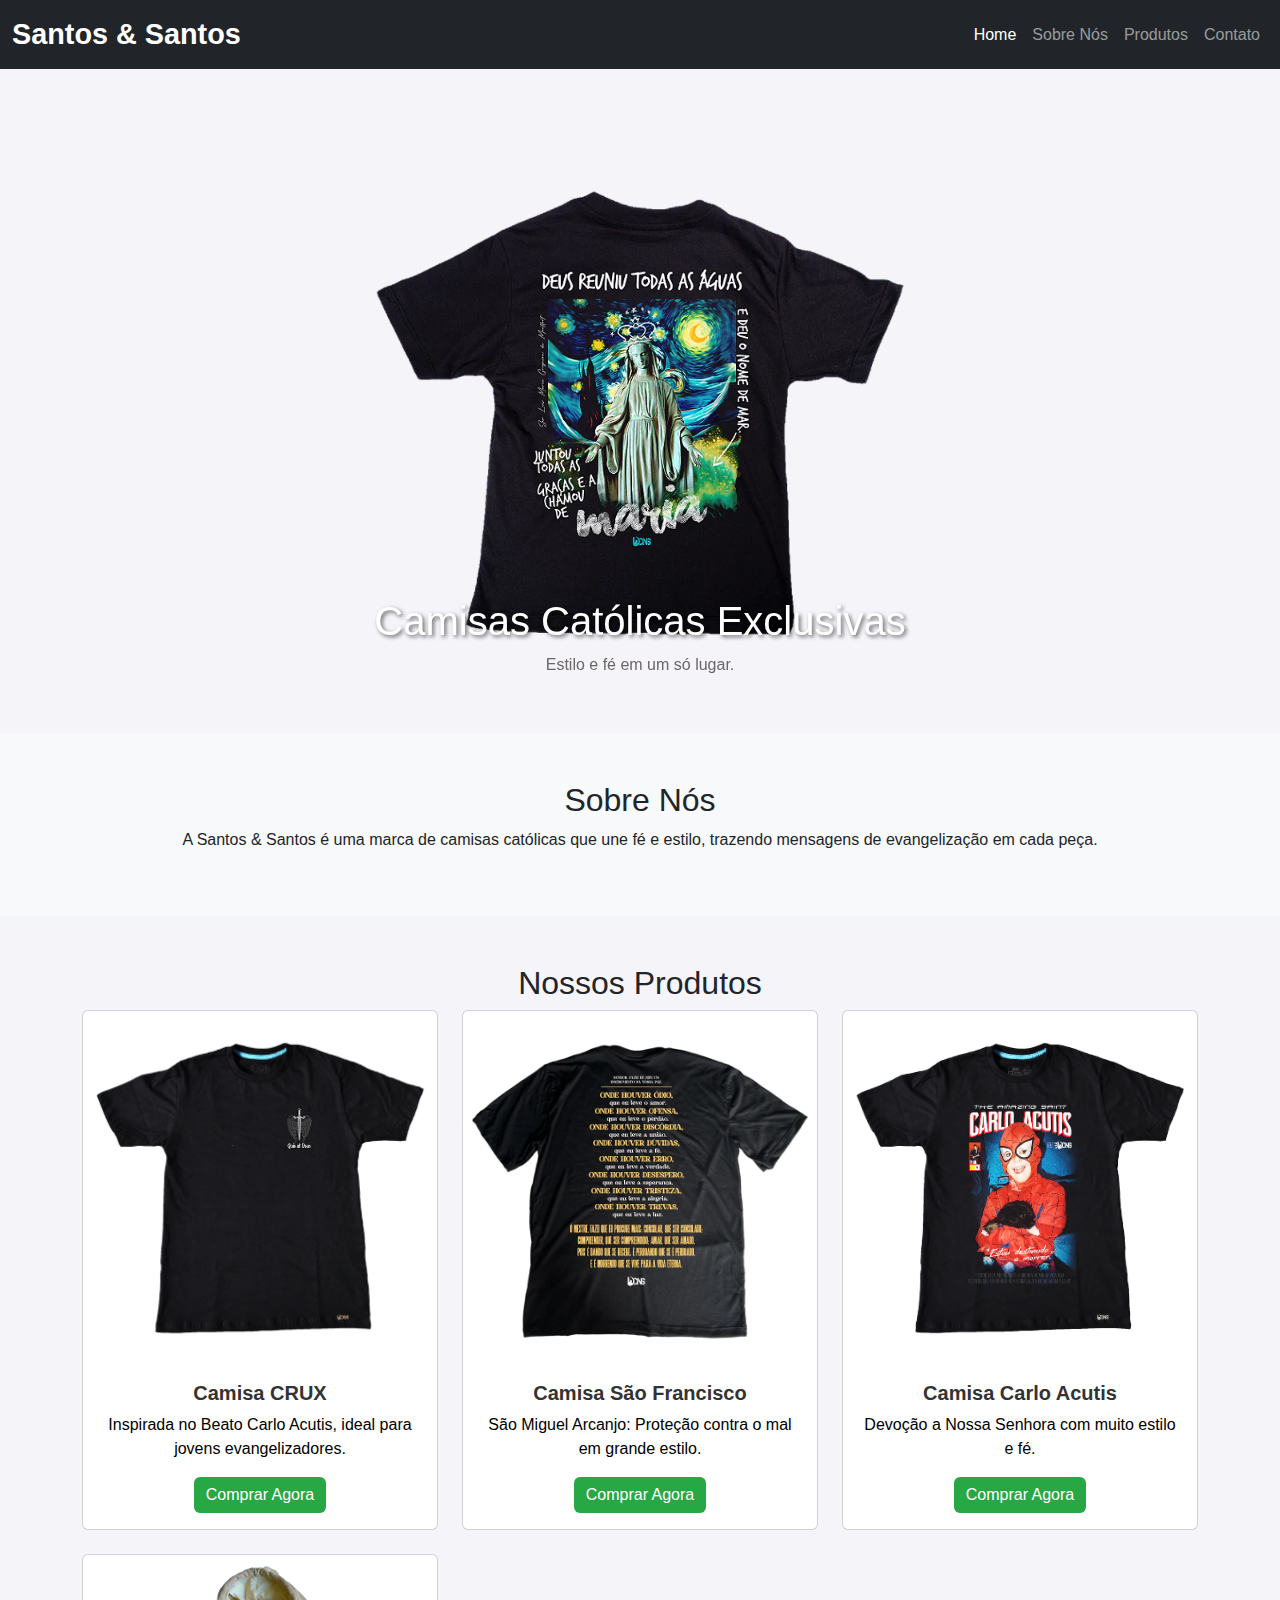
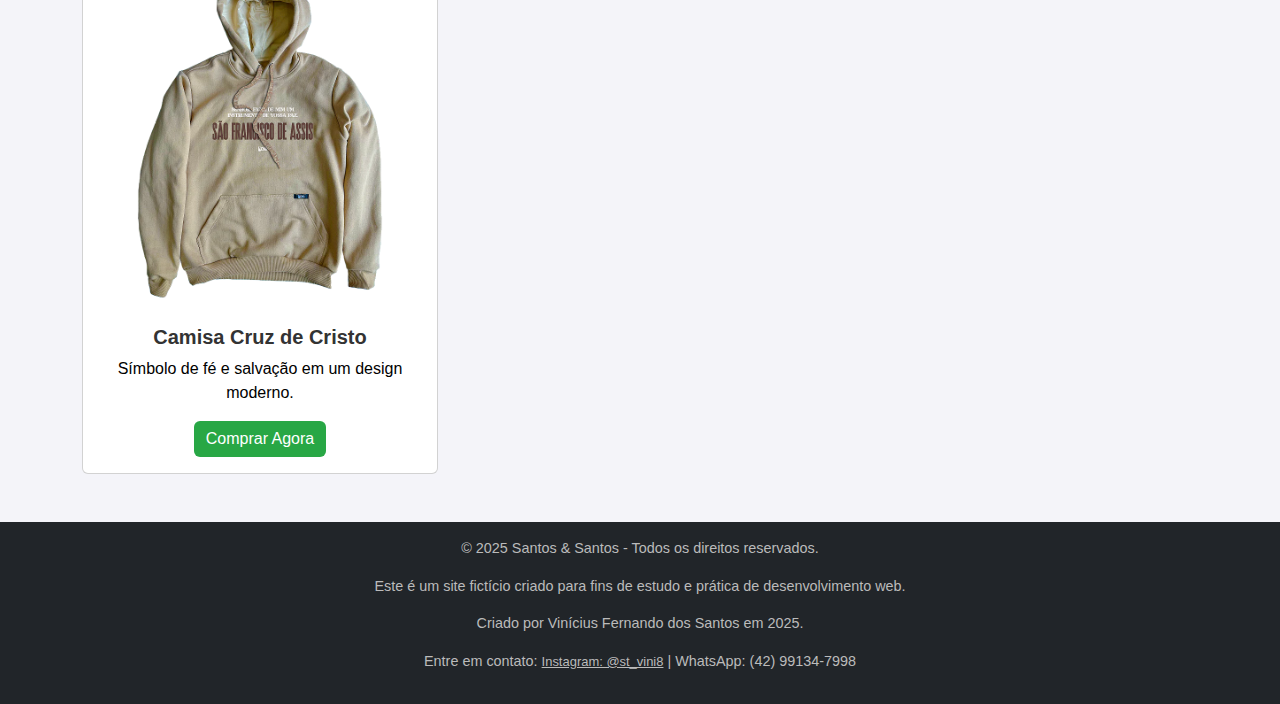
<file: index.html>
<!doctype html>
<html lang="pt-br">
  <head>
    <meta charset="utf-8">
    <meta name="viewport" content="width=device-width, initial-scale=1">
    <title>Santos & Santos - Camisas Católicas</title>
    <link href="https://cdn.jsdelivr.net/npm/bootstrap@5.3.3/dist/css/bootstrap.min.css" rel="stylesheet" integrity="sha384-QWTKZyjpPEjISv5WaRU9OFeRpok6YctnYmDr5pNlyT2bRjXh0JMhjY6hW+ALEwIH" crossorigin="anonymous">
    <link rel="stylesheet" href="style.css">
  </head>
  
  <body>
    <nav class="navbar navbar-expand-lg navbar-dark bg-dark">
      <div class="container-fluid">
        <a class="navbar-brand" href="#">Santos & Santos</a>
        <button class="navbar-toggler" type="button" data-bs-toggle="collapse" data-bs-target="#navbarNav" aria-controls="navbarNav" aria-expanded="false" aria-label="Toggle navigation">
          <span class="navbar-toggler-icon"></span>
        </button>
        <div class="collapse navbar-collapse" id="navbarNav">
          <ul class="navbar-nav ms-auto">
            <li class="nav-item">
              <a class="nav-link active" aria-current="page" href="#">Home</a>
            </li>
            <li class="nav-item">
              <a class="nav-link" href="#sobre">Sobre Nós</a>
            </li>
            <li class="nav-item">
              <a class="nav-link" href="#produtos">Produtos</a>
            </li>
            <li class="nav-item">
              <a class="nav-link" href="#contato">Contato</a>
            </li>
          </ul>
        </div>
      </div>
    </nav>

    <div id="carouselExampleCaptions" class="carousel slide mt-4">
      <div class="carousel-inner">
        <div class="carousel-item active">
          <img src="capa2.webp" class="d-block w-50 mx-auto" alt="Camisa São Bento">
          <div class="carousel-caption d-none d-md-block">
            <h5>Camisas Católicas Exclusivas</h5>
            <p>Estilo e fé em um só lugar.</p>
          </div>
        </div>
      </div>
    </div>

    <section id="sobre" class="text-center p-5 bg-light">
      <div class="container">
        <h2>Sobre Nós</h2>
        <p>A Santos & Santos é uma marca de camisas católicas que une fé e estilo, trazendo mensagens de evangelização em cada peça.</p>
      </div>
    </section>

    <section id="produtos" class="text-center p-5">
      <div class="container">
        <h2>Nossos Produtos</h2>
        <div class="row">
          <div class="col-md-4">
            <div class="card">
              <img src="7fc836a587d7eb066c15ce829e92b011.webp" class="card-img-top" alt="Camisa Carlo Acutis">
              <div class="card-body">
                <h5 class="card-title">Camisa CRUX</h5>
                <p class="card-text">Inspirada no Beato Carlo Acutis, ideal para jovens evangelizadores.</p>
                <a href="CAMISA1.HTML" class="btn btn-success">Comprar Agora</a>
              </div>
            </div>
          </div>
          <div class="col-md-4">
            <div class="card">
              <img src="9bab5c1416266999bade3d9e38acd0e9.webp" class="card-img-top" alt="Camisa São Miguel">
              <div class="card-body">
                <h5 class="card-title">Camisa São Francisco</h5>
                <p class="card-text">São Miguel Arcanjo: Proteção contra o mal em grande estilo.</p>
                <a href="CAMISA3.HTML" class="btn btn-success">Comprar Agora</a>
              </div>
            </div>
          </div>
          <div class="col-md-4">
            <div class="card">
              <img src="CARLO5.webp" class="card-img-top" alt="Camisa Terço Mariano">
              <div class="card-body">
                <h5 class="card-title">Camisa Carlo Acutis</h5>
                <p class="card-text">Devoção a Nossa Senhora com muito estilo e fé.</p>
                <a href="CAMISA4.HTML" class="btn btn-success">Comprar Agora</a>
              </div>
            </div>
          </div>
          <div class="col-md-4 mt-4">
            <div class="card">
              <img src="cc736cf2f24ca2bdb28451f5f975865d.webp" class="card-img-top" alt="Camisa Cruz de Cristo">
              <div class="card-body">
                <h5 class="card-title">Camisa Cruz de Cristo</h5>
                <p class="card-text">Símbolo de fé e salvação em um design moderno.</p>
                <a href="CAMISA5.HTML" class="btn btn-success">Comprar Agora</a>
              </div>
            </div>
          </div>
        </div>
      </div>
    </section>

    <footer class="text-center p-3 bg-dark text-light">
      <p>&copy; 2025 Santos & Santos - Todos os direitos reservados.</p>
    <p>Este é um site fictício criado para fins de estudo e prática de desenvolvimento web.</p>
<p>Criado por Vinícius Fernando dos Santos em 2025.</p>
<p>Entre em contato: <a href='https://www.instagram.com/st_vini8' target='_blank'>Instagram: @st_vini8</a> | WhatsApp: (42) 99134-7998</p>
</footer>
    <script src="https://cdn.jsdelivr.net/npm/bootstrap@5.3.3/dist/js/bootstrap.bundle.min.js" integrity="sha384-YvpcrYf0tY3lHB60NNkmXc5s9fDVZLESaAA55NDzOxhy9GkcIdslK1eN7N6jIeHz" crossorigin="anonymous"></script>
    
  </body>
</html>
</file>
<file: style.css>
body {
    font-family: 'Arial', sans-serif;
    background-color: #f4f4f9;
  }
  .navbar-brand {
    font-weight: bold;
    font-size: 1.8em;
  }
  .carousel-caption h5 {
    font-size: 2.5em;
    text-shadow: 2px 2px 4px rgba(1, 0, 0, 0.6);}
    .carousel-caption p{
        color: #6c6767;
    }
  
    
  .card-title {
    font-weight: bold;
    color: #333;
  }
  .card-text {
    color: #000000;
  }
  .btn-success {
    background-color: #28a745;
    border: none;
    transition: background-color 0.3s;
  }
  .btn-success:hover {
    background-color: #218838;
  }
  .grip-container{
    display: grid;
    grid-template-columns: repeat(3, 1fr);
    gap: 20px;
    padding: 20px;
  }
  footer p, footer a {
    color: #bbb;
    font-size: 0.9em;
  }
  footer a:hover {
    color: #fff;
    text-decoration: none;
  }

  .btn-group .btn {
    width: 50px;
    height: 50px;
    font-size: 18px;
  }

  .btn-group .btn-outline-primary {
    border-radius: 50%;
  }

  .btn-group .btn-outline-secondary {
    border-radius: 50%;
  }


  button.btn-lg {
    font-size: 18px;
    padding: 12px 30px;
  }
</file>
